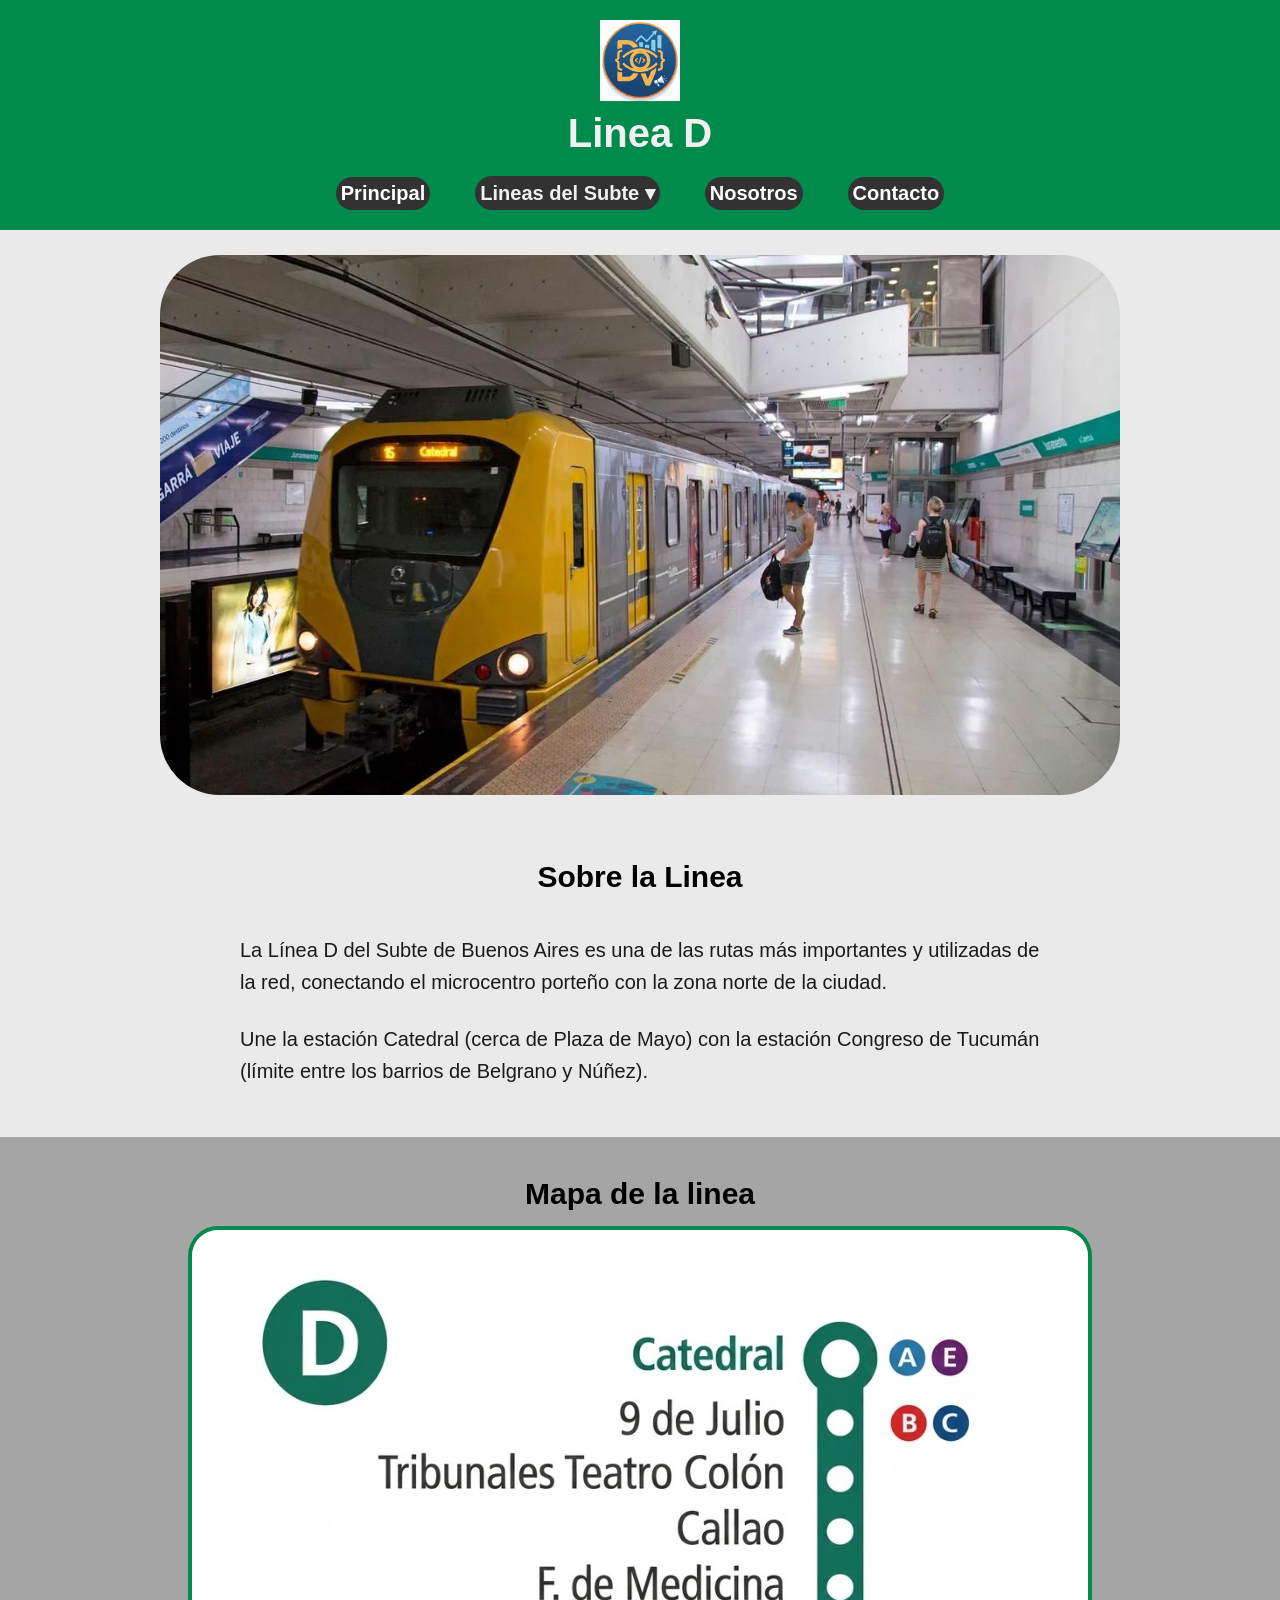
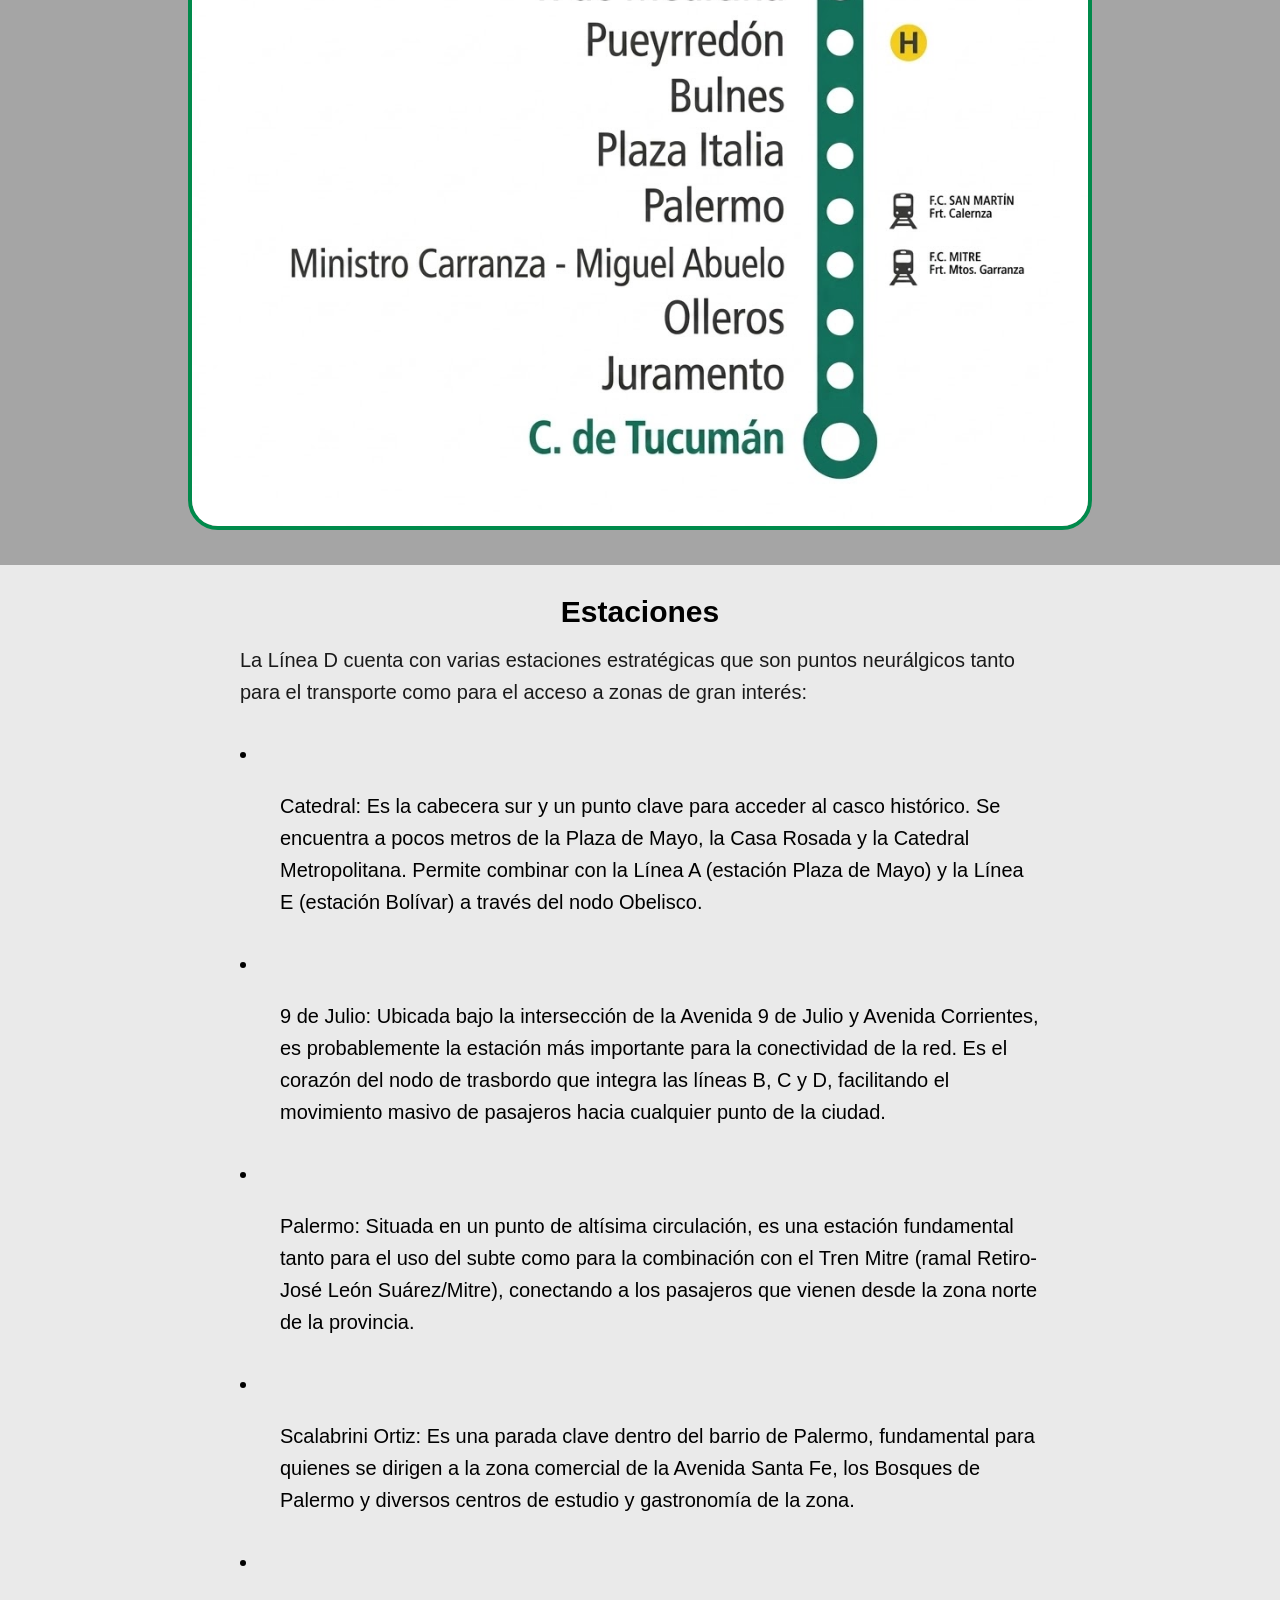
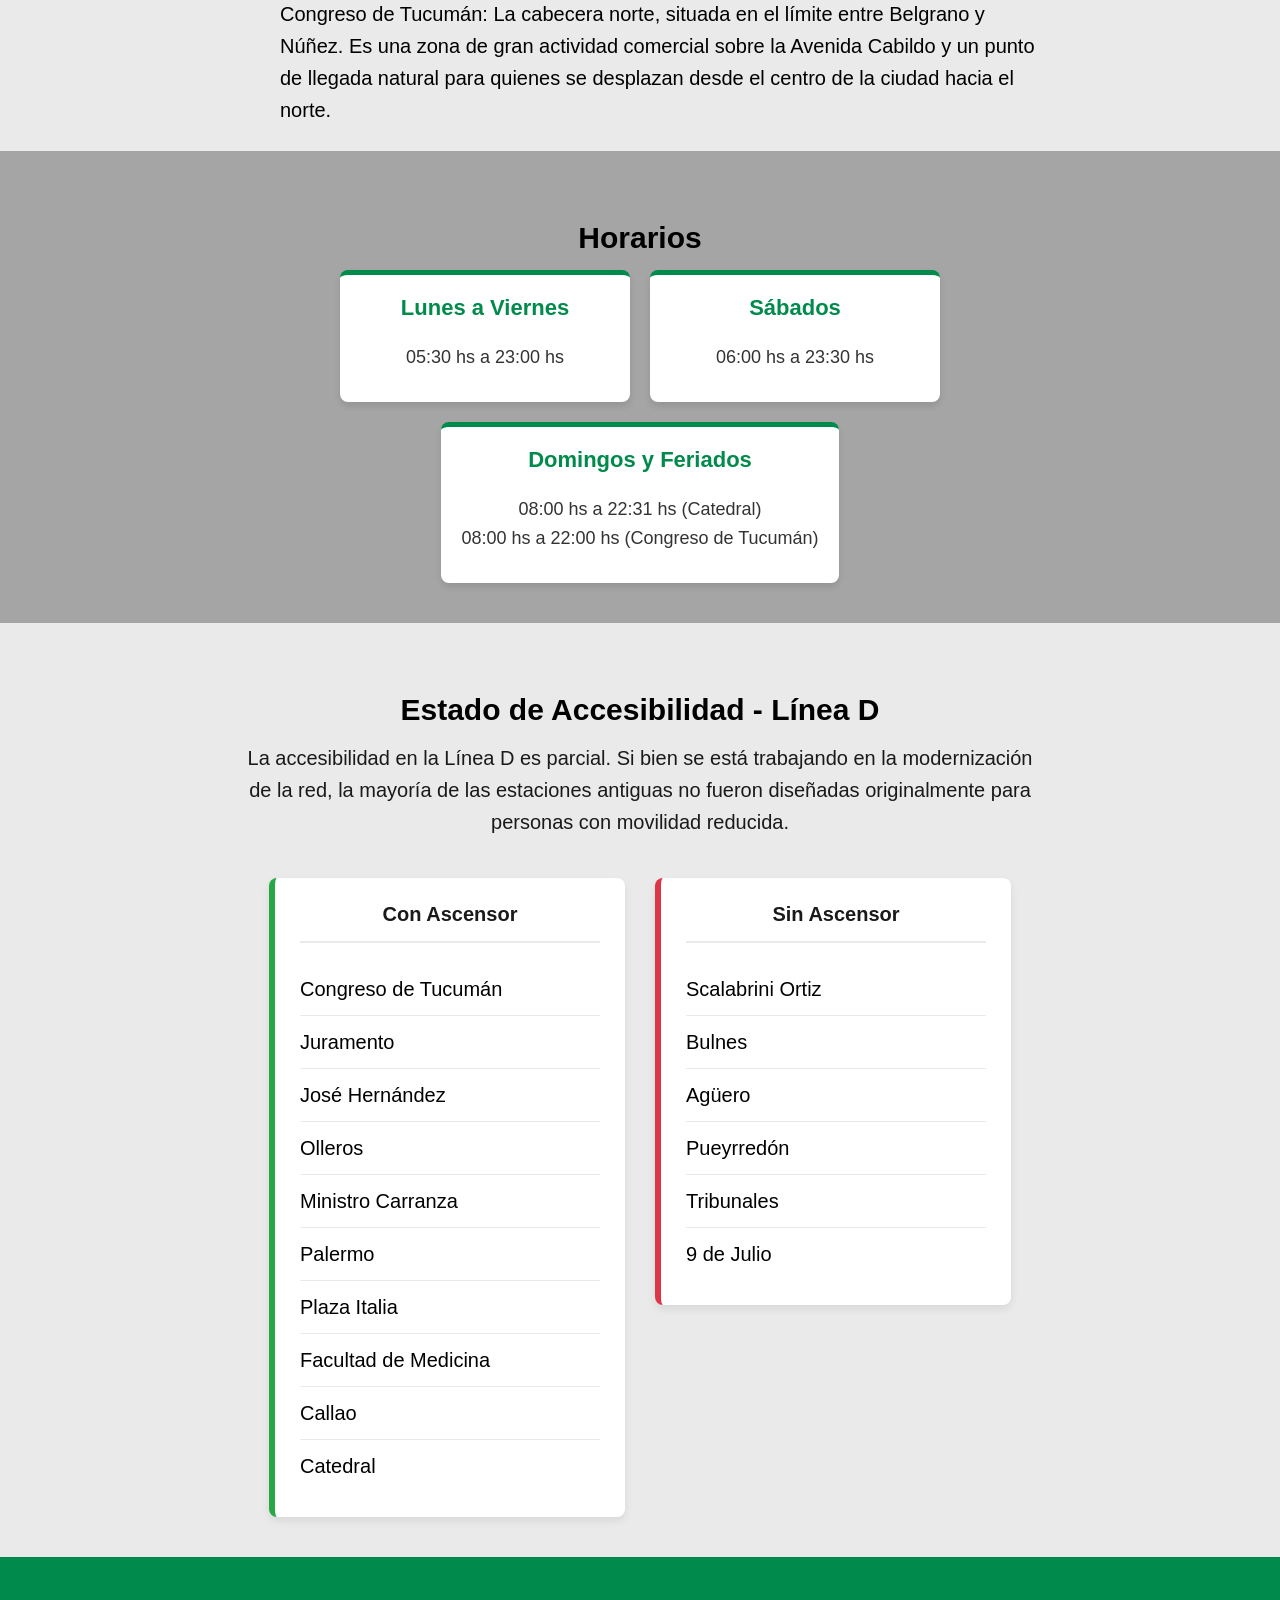
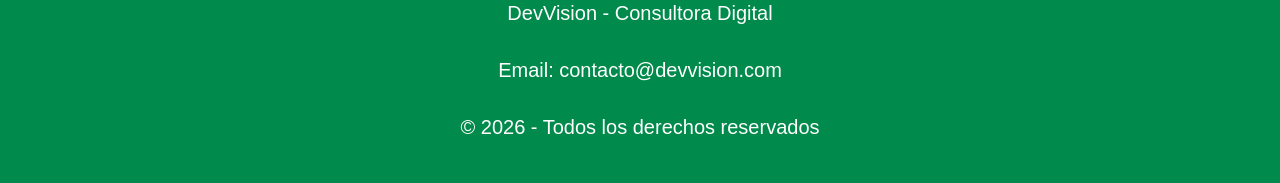
<file: index.html>
<!DOCTYPE html>
<html lang="es">
<head>
    <meta charset="UTF-8">
    <meta name="viewport" content="width=device-width, initial-scale=1.0">
    <title>Linea D - Grupo 3</title>
    <link rel="stylesheet" href="estilos/css.css">
</head>
<body>
     <header class="header-principal">
        <div class="logo-titulo">
            <img src="img/DevVisionIcon.png" alt="IconoDevVision" class="icono-header">
            <h1>Linea D</h1>
        </div>

        <nav class="menu-navegacion">
            <input type="checkbox" id="menu">  
            <label for="menu" class="menuhamburguesa"> ☰ </label>
            <ul>
                <li>
                    <a href="https://santiago414.github.io/PaginaPrincipalSubte/">Principal</a>
                </li>
                <li class="dropdown">
                    <input type="checkbox" id="check-proyectos">
                    <label for="check-proyectos" class="label-proyectos">Lineas del Subte ▾</label>
                    <ul class="submenu">
                        <li><a href="https://valentinasalinasc.github.io/lineahsubte/">Linea H</a></li>
                        <li><a href="https://carlosmarinaro.github.io/LINEA-C/#">Linea C</a></li>
                        <li><a href="">Linea D</a></li>
                    </ul>
                </li>
                <li>
                    <a href="#footer">Nosotros</a>
                </li>
                <li>
                    <a href="#footer">Contacto</a>
                </li>
            </ul>
        </nav> 
    </header>


    <main>
        <p></p>
        <nav class="ImagenSubte"><img src="img/Subte-Linea-D.jpg" alt="LineaD_Estaciones"></nav>
        <p></p>
        <h2>Sobre la Linea</h2>
        <p></p>
        <p>La Línea D del Subte de Buenos Aires es una de las rutas más importantes y utilizadas de la red, conectando el microcentro porteño con la zona norte de la ciudad.</p>
        <p>Une la estación Catedral (cerca de Plaza de Mayo) con la estación Congreso de Tucumán (límite entre los barrios de Belgrano y Núñez).</p>
        <p></p> 
    </main>

    <main class="colorgris">
        <p></p>
        <h2>Mapa de la linea</h2>
        <nav class="Imagen"><img src="img/ESTACIONESLINEAD.avif" alt="LineaD_Estaciones"></nav>
        <p></p>
    </main>

    <main>
        <h2>Estaciones</h2>
        <p>La Línea D cuenta con varias estaciones estratégicas que son puntos neurálgicos tanto para el transporte como para el acceso a zonas de gran interés:</p>
        <li><ul>Catedral: Es la cabecera sur y un punto clave para acceder al casco histórico. Se encuentra a pocos metros de la Plaza de Mayo, la Casa Rosada y la Catedral Metropolitana. Permite combinar con la Línea A (estación Plaza de Mayo) y la Línea E (estación Bolívar) a través del nodo Obelisco.</ul></li>
        <li><ul>9 de Julio: Ubicada bajo la intersección de la Avenida 9 de Julio y Avenida Corrientes, es probablemente la estación más importante para la conectividad de la red. Es el corazón del nodo de trasbordo que integra las líneas B, C y D, facilitando el movimiento masivo de pasajeros hacia cualquier punto de la ciudad.</ul></li>
        <li><ul>Palermo: Situada en un punto de altísima circulación, es una estación fundamental tanto para el uso del subte como para la combinación con el Tren Mitre (ramal Retiro-José León Suárez/Mitre), conectando a los pasajeros que vienen desde la zona norte de la provincia.</ul></li>
        <li><ul>Scalabrini Ortiz: Es una parada clave dentro del barrio de Palermo, fundamental para quienes se dirigen a la zona comercial de la Avenida Santa Fe, los Bosques de Palermo y diversos centros de estudio y gastronomía de la zona.</ul></li>
        <li><ul>Congreso de Tucumán: La cabecera norte, situada en el límite entre Belgrano y Núñez. Es una zona de gran actividad comercial sobre la Avenida Cabildo y un punto de llegada natural para quienes se desplazan desde el centro de la ciudad hacia el norte.</ul></li>
    </main>
    
    <main class="colorgris padding-seccion">
        <h2>Horarios</h2>
        <div class="contenedor-horarios">
            <div class="tarjeta-horario">
                <h3>Lunes a Viernes</h3>
                <p>05:30 hs a 23:00 hs</p>
            </div>
            <div class="tarjeta-horario">
                <h3>Sábados</h3>
                <p>06:00 hs a 23:30 hs</p>
            </div>
            <div class="tarjeta-horario">
                <h3>Domingos y Feriados</h3>
                <p>08:00 hs a 22:31 hs (Catedral)<br>08:00 hs a 22:00 hs (Congreso de Tucumán)</p>
            </div>
        </div>
    </main>

    <main class="padding-seccion">
        <h2>Estado de Accesibilidad - Línea D</h2>
        <p class="texto-centrado">La accesibilidad en la Línea D es parcial. Si bien se está trabajando en la modernización de la red, la mayoría de las estaciones antiguas no fueron diseñadas originalmente para personas con movilidad reducida.</p>
        
        <div class="contenedor-accesibilidad">
            <div class="columna-accesible">
                <h3> Con Ascensor</h3>
                <ul>
                    <li>Congreso de Tucumán</li>
                    <li>Juramento</li>
                    <li>José Hernández</li>
                    <li>Olleros</li>
                    <li>Ministro Carranza</li>
                    <li>Palermo</li>
                    <li>Plaza Italia</li>
                    <li>Facultad de Medicina</li>
                    <li>Callao</li>
                    <li>Catedral</li>
                </ul>
            </div>

            <div class="columna-no-accesible">
                <h3> Sin Ascensor</h3>
                <ul>
                    <li>Scalabrini Ortiz</li>
                    <li>Bulnes</li>
                    <li>Agüero</li>
                    <li>Pueyrredón</li>
                    <li>Tribunales</li>
                    <li>9 de Julio</li>
                </ul>
            </div>
        </div>
    </main>

   <footer id="footer">
    <p></p>
        <p>DevVision - Consultora Digital</p>
        <p>Email: contacto@devvision.com</p>
        <p>© 2026 - Todos los derechos reservados</p>
    </footer>
</body>
</html>
</file>
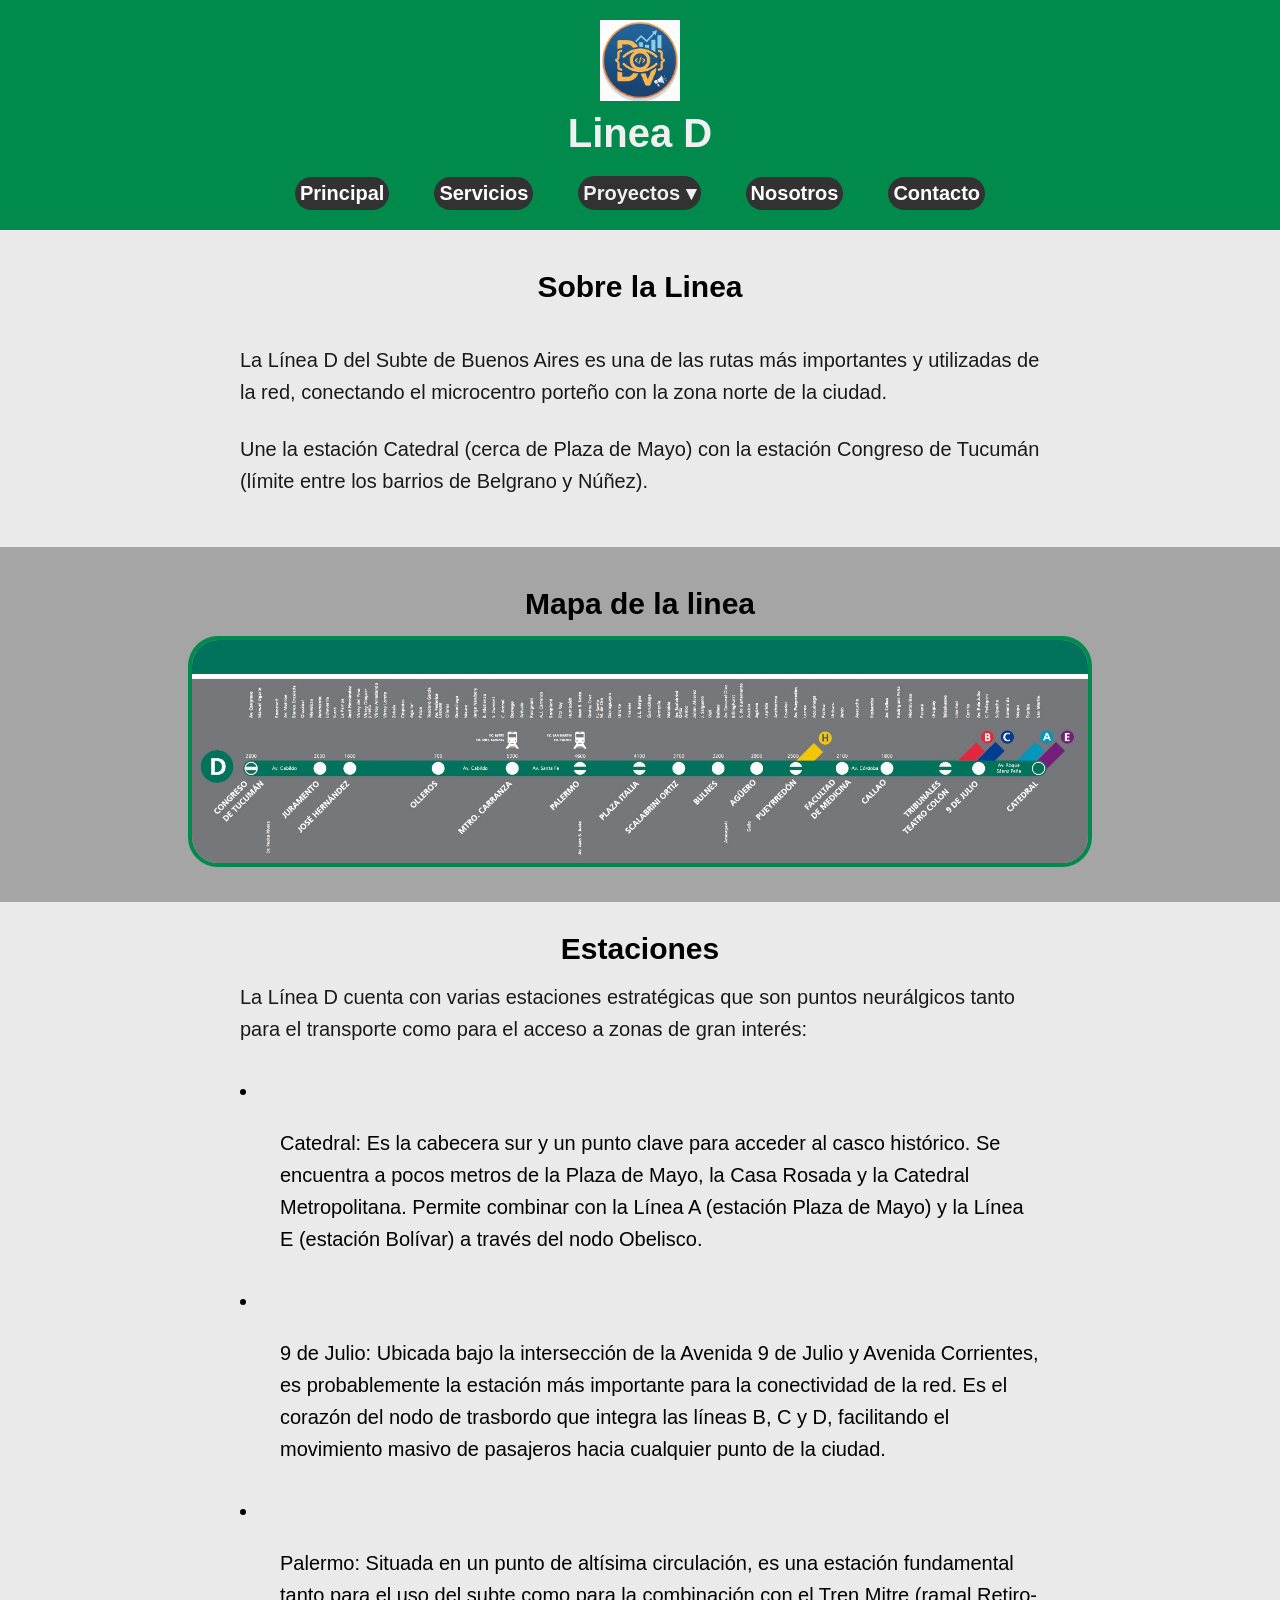
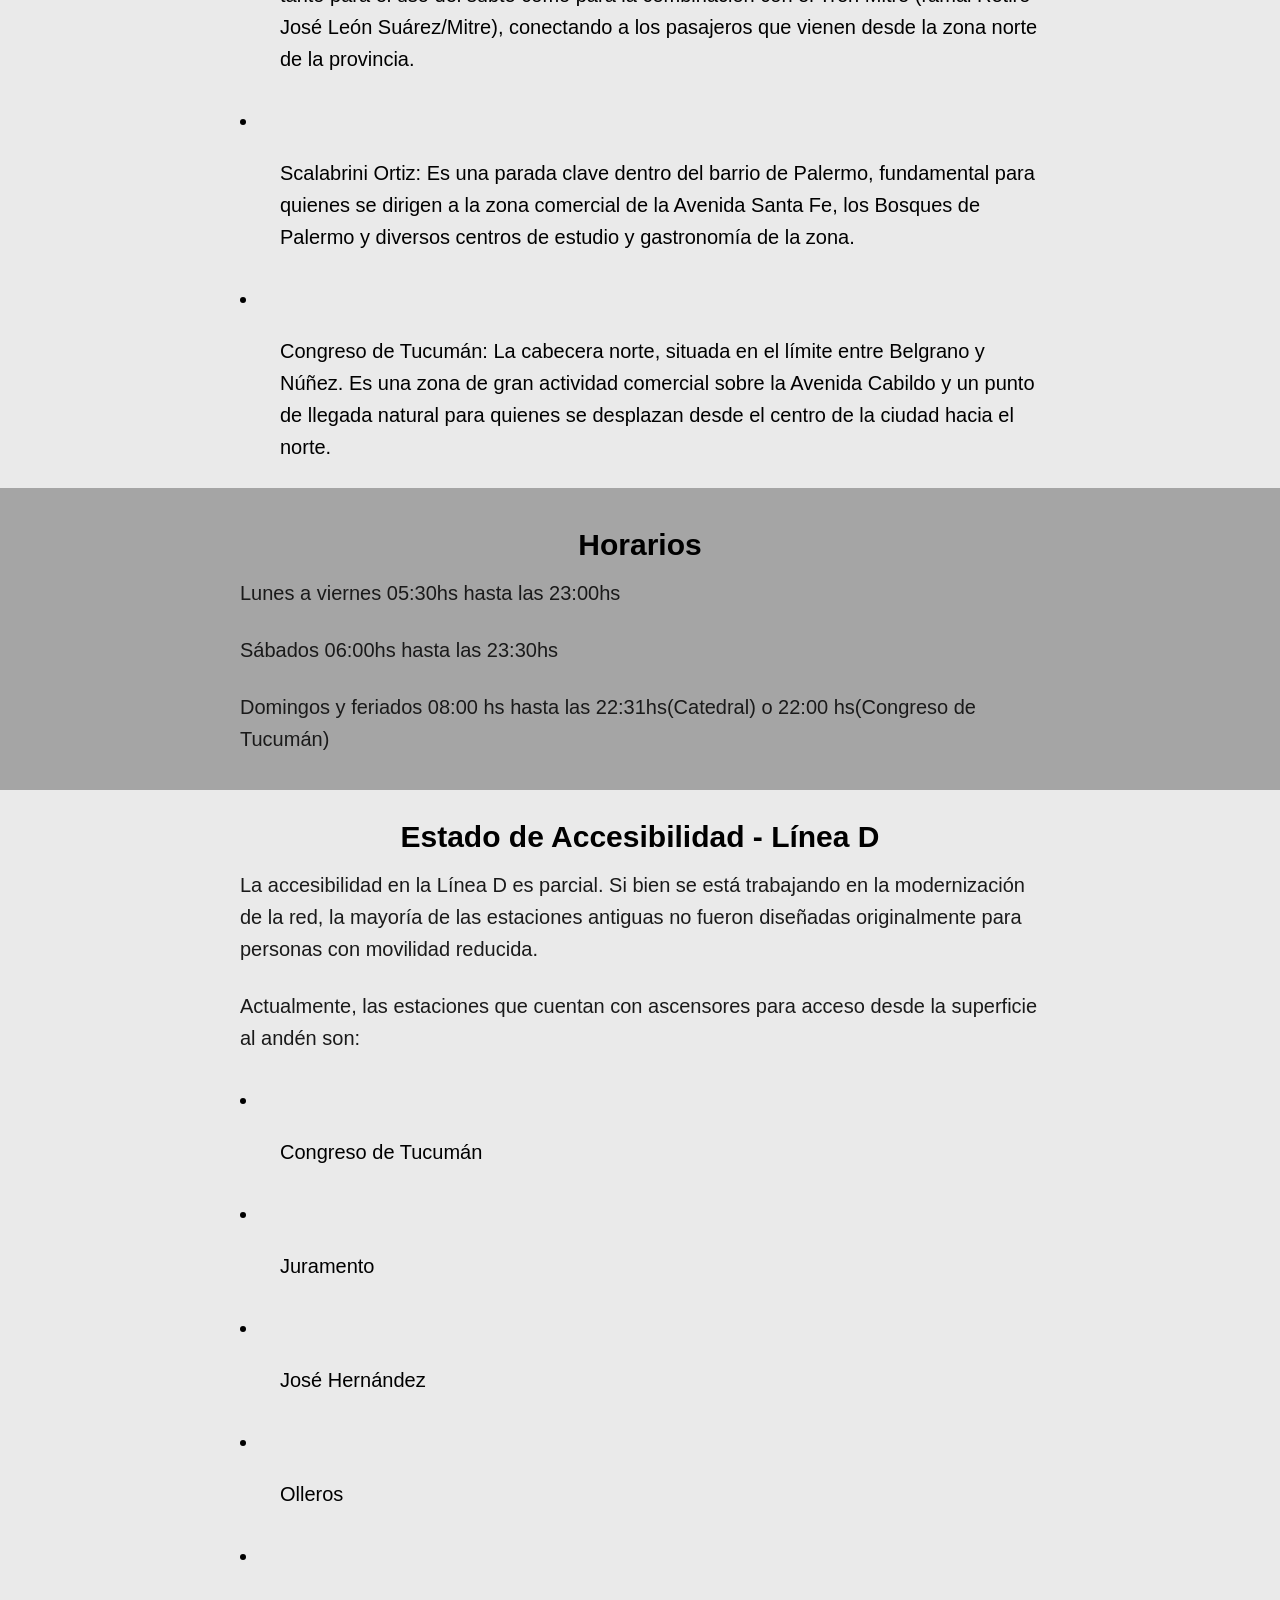
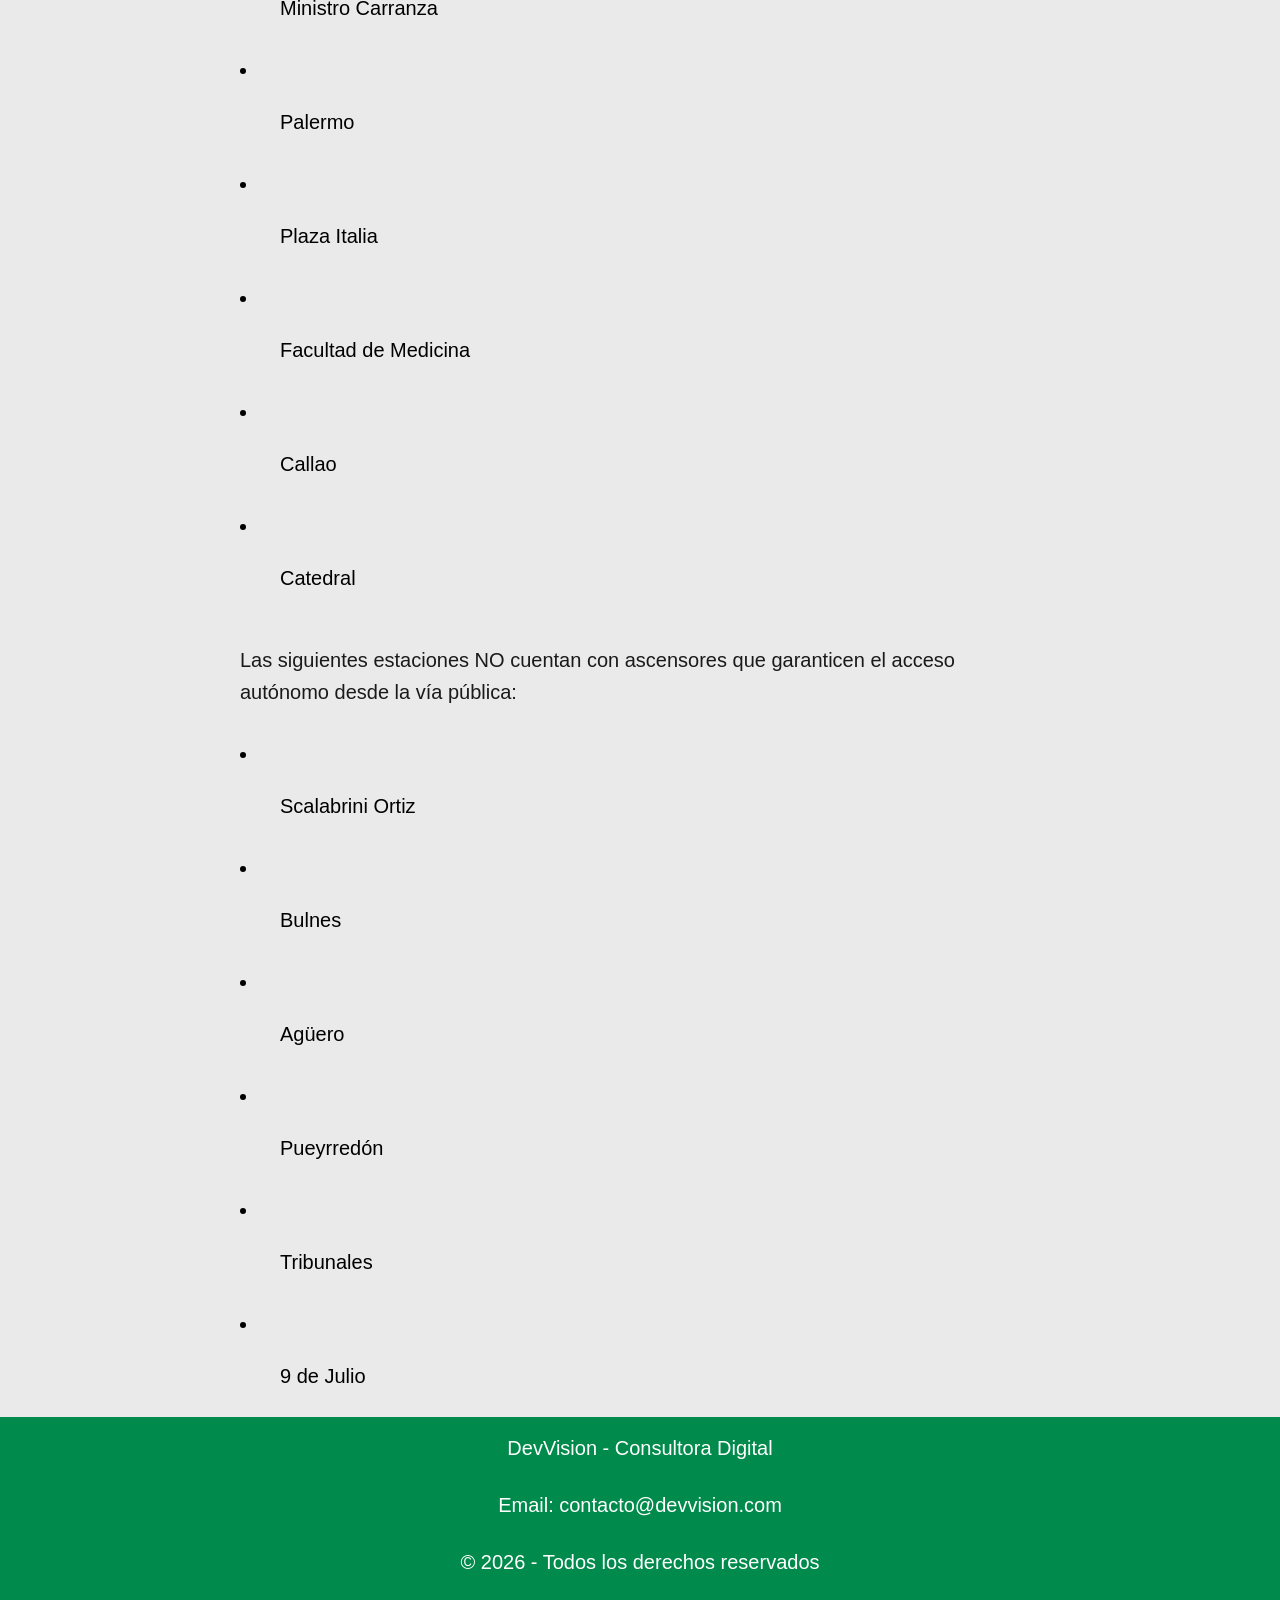
<file: LineaD.html>
<!DOCTYPE html>
<html lang="en">
<head>
    <meta charset="UTF-8">
    <meta name="viewport" content="width=device-width, initial-scale=1.0">
    <title>Linea D - Grupo 3</title>
    <link rel="stylesheet" href="estilos/css.css">
</head>
<body>
     <header class="header-principal">
        <div class="logo-titulo">
            <img src="img/DevVisionIcon.png" alt="IconoDevVision" class="icono-header">
            <h1>Linea D</h1>
        </div>

        <nav class="menu-navegacion">
            <input type="checkbox" id="menu">  
            <label for="menu" class="menuhamburguesa"> ☰ </label>
            <ul>
                <li>
                    <a href="">Principal</a>
                </li>
                <li>
                    <a>Servicios</a>
                </li>
                <li class="dropdown">
                    <input type="checkbox" id="check-proyectos">
                    
                    <label for="check-proyectos" class="label-proyectos">Proyectos ▾</label>
                    
                    <ul class="submenu">
                        <li><a href="">Transporte</a></li>
                        <li><a href="">Web Corporativa</a></li>
                    </ul>
                </li>

                <li>
                    <a>Nosotros</a>
                </li>
                <li>
                    <a>Contacto</a>
                </li>
                
            </ul>
        </nav> 
    </header>
    <main>
        <p></p>
            <h2>Sobre la Linea</h2>
            <p></p>
            <p>La Línea D del Subte de Buenos Aires es una de las rutas más importantes y utilizadas de la red, conectando el microcentro porteño con la zona norte de la ciudad.</p>
            <p>Une la estación Catedral (cerca de Plaza de Mayo) con la estación Congreso de Tucumán (límite entre los barrios de Belgrano y Núñez).</p>
            <p></p> 

    </main>

    <main class="colorgris">
        <p></p>
        <h2>Mapa de la linea</h2>
        <nav class="Imagen"><img src="img/combinaciones_D.jpg" alt="LineaD_Estaciones"></nav>
        <p></p>
    </main>

    <main>
        <h2>Estaciones</h2>
        <p>La Línea D cuenta con varias estaciones estratégicas que son puntos neurálgicos tanto para el transporte como para el acceso a zonas de gran interés:</p>
        <li><ul>Catedral: Es la cabecera sur y un punto clave para acceder al casco histórico. Se encuentra a pocos metros de la Plaza de Mayo, la Casa Rosada y la Catedral Metropolitana. Permite combinar con la Línea A (estación Plaza de Mayo) y la Línea E (estación Bolívar) a través del nodo Obelisco.</ul></li>
        <li><ul>9 de Julio: Ubicada bajo la intersección de la Avenida 9 de Julio y Avenida Corrientes, es probablemente la estación más importante para la conectividad de la red. Es el corazón del nodo de trasbordo que integra las líneas B, C y D, facilitando el movimiento masivo de pasajeros hacia cualquier punto de la ciudad.</ul></li>
        <li><ul>Palermo: Situada en un punto de altísima circulación, es una estación fundamental tanto para el uso del subte como para la combinación con el Tren Mitre (ramal Retiro-José León Suárez/Mitre), conectando a los pasajeros que vienen desde la zona norte de la provincia.</ul></li>
        <li><ul>Scalabrini Ortiz: Es una parada clave dentro del barrio de Palermo, fundamental para quienes se dirigen a la zona comercial de la Avenida Santa Fe, los Bosques de Palermo y diversos centros de estudio y gastronomía de la zona.</ul></li>
        <li><ul>Congreso de Tucumán: La cabecera norte, situada en el límite entre Belgrano y Núñez. Es una zona de gran actividad comercial sobre la Avenida Cabildo y un punto de llegada natural para quienes se desplazan desde el centro de la ciudad hacia el norte.</ul></li>

    </main>
    
    <main class="colorgris">
        <p></p>
        <h2>Horarios</h2>
        <p>Lunes a viernes	05:30hs	hasta las	23:00hs
        </p>
        <p>Sábados	06:00hs	hasta las	23:30hs</p>

        <p>
            Domingos y feriados	08:00 hs hasta las	22:31hs(Catedral) o 22:00 hs(Congreso de Tucumán)
        </p>
        <p></p>
    </main>

    <main>
        <h2>Estado de Accesibilidad - Línea D</h2>
        <p>La accesibilidad en la Línea D es parcial. Si bien se está trabajando en la modernización de la red, la mayoría de las estaciones antiguas no fueron diseñadas originalmente para personas con movilidad reducida.</p>
        <p>Actualmente, las estaciones que cuentan con ascensores para acceso desde la superficie al andén son:</p>
        <li><ul>Congreso de Tucumán</ul></li>
        <li><ul>Juramento</ul></li>
        <li><ul>José Hernández</ul></li>
        <li><ul>Olleros</ul></li>
        <li><ul>Ministro Carranza</ul></li>
        <li><ul>Palermo</ul></li>
        <li><ul>Plaza Italia</ul></li>
        <li><ul>Facultad de Medicina</ul></li>
        <li><ul>Callao</ul></li>
        <li><ul>Catedral</ul></li>
        <p></p>

        <p>Las siguientes estaciones NO cuentan con ascensores que garanticen el acceso autónomo desde la vía pública:</p>
        <li><ul>Scalabrini Ortiz</ul></li>
        <li><ul>Bulnes</ul></li>
        <li><ul>Agüero</ul></li>
        <li><ul>Pueyrredón</ul></li>
        <li><ul>Tribunales</ul></li>
        <li><ul>9 de Julio</ul></li>
    </main>



   <footer>
        <p>DevVision - Consultora Digital</p>
        <p>Email: contacto@devvision.com</p>
        <p>© 2026 - Todos los derechos reservados</p>
    </footer>
</body>
</html>
</file>
<file: estilos/css.css>
body {
    background-color: #eaeaea;
    margin: 0;
    padding: 0;
    box-sizing: border-box;
}

h2 {
    color: #000000;
    font-size: 30px;
    text-align: center;
    font-family: Arial, Helvetica, sans-serif;
    max-width: 800px;
    margin: 30px auto 15px auto; 
}

h1 {
    color: #f0f0f0;
    text-align: center;
    font-size: 40px;
    font-family: Arial, Helvetica, sans-serif;
    margin: 0;
    padding: 0; 
}

h3 { font-size: 25px; text-align: center; }
h4 { font-size: 19px; text-align: center; }

p {
    color: #1a1a1a;
    font-family: Arial, Helvetica, sans-serif;
    font-size: 20px;    
    max-width: 800px; 
    margin: 0 auto 15px auto;
    padding-bottom: 10px;
    text-align: left; 
    line-height: 1.6; 
}

.header-principal {
    display: flex;
    flex-direction: column;
    align-items: center; 
    justify-content: center;
    background-color: #008A4B;   
    padding: 20px 2%; 
    color: white;
}

.logo-titulo {
    display: flex;
    flex-direction: column; 
    align-items: center; 
    gap: 10px;
    margin-bottom: 20px;
}

.icono-header {
    width: 80px;                  
    height: auto;
}


.menu-navegacion > ul {
    display: flex;
    align-items: center;
    list-style: none;
    padding: 0;
    margin: 0;
    gap: 15px;
}

.menu-navegacion ul li {
    font-size: 20px;
    padding: 5px;
    margin: 0 15px;
    list-style: none;
    font-family: Arial, Helvetica, sans-serif;
    background-color: #323232; 
    border-radius: 20px; 

}

.menu-navegacion ul li:hover {
    background-color: #626262;
}


.menu-navegacion a {
    color: rgb(255, 255, 255);
    text-decoration: none;
    font-size: 20px;
    font-weight: bold;
}

.menu-navegacion a:hover {
    color: #ffcc00;
}

.dropdown {
    position: relative;
}

.label-proyectos {
    cursor: pointer;
    color: #f0f0f0;
    font-family: Arial, Helvetica, sans-serif;
    font-weight: bold;
    font-size: 20px;
    user-select: none;
}

.label-proyectos:hover {
    color: #ffcc00;
}


.submenu {
    display: none; 
    position: absolute;
    top: 130%;
    left: 50%;
    transform: translateX(-50%);
    background-color: #008A4B;
    min-width: 160px;
    z-index: 1000;
    padding: 0;
    margin: 0;
    list-style: none;
    box-shadow: 0px 4px 8px rgba(0,0,0,0.2);
    border-radius: 4px;
}


#check-proyectos:checked ~ .submenu {
    display: block;
}

.submenu li {
    display: block !important;
    margin: 0 !important;
    padding: 12px 15px !important;
    border-bottom: 1px solid #00fb8a;
    text-align: center;
    
}

.submenu li:last-child {
    border-bottom: none;
}

.submenu li a {
    color: #ffffff !important;
    text-decoration: none;
    font-size: 14px;
    display: block;
}


input[type="checkbox"] {
    display: none;
}
.menuhamburguesa {
    display: none;
}

main li {
    font-size: 20px;
    color: #000000;
    font-family: Arial, Helvetica, sans-serif;
    padding: 5px;
    max-width: 800px;
    margin: 0 auto;
    text-align: left;
    line-height: 1.6;
}

.colorgris { background-color: #a5a5a5; }

footer {
    background-color: #008A4B;   
    padding: 15px;
    text-align: center;
}
footer p {
    color: #ffffff;
    font-family: Arial, Helvetica, sans-serif;
    font-size: 20px;
    max-width: 800px;
    margin: 0 auto 15px auto;
    padding-bottom: 10px;
    text-align: center;
    line-height: 1.6;
}

.Imagen img {
    border: 4px solid #008A4B;
    display: block;
    margin: 0 auto 25px auto;
    max-width: 70%;
    height: auto;
    border-radius: 30px;

}

.ImagenSubte img {
    display: block;
    margin: 0 auto 25px auto;
    max-width: 75%;
    height: auto;
    border-radius: 60px;
}








.padding-seccion {
    padding: 40px 20px; 
}

.texto-centrado {
    text-align: center;
    max-width: 800px;
    margin: 0 auto 30px auto;
}


.contenedor-horarios {
    display: flex;
    justify-content: center;
    gap: 20px;
    max-width: 900px;
    margin: 0 auto;
    flex-wrap: wrap;
}

.tarjeta-horario {
    background-color: #ffffff;
    border-top: 5px solid #008A4B;
    border-radius: 8px;
    padding: 20px;
    text-align: center;
    min-width: 250px;
    box-shadow: 0 4px 6px rgba(0,0,0,0.1);
}

.tarjeta-horario h3 {
    color: #008A4B;
    margin-top: 0;
    font-size: 22px;
    font-family: Arial, Helvetica, sans-serif;

}

.tarjeta-horario p {
    margin: 0;
    font-size: 18px;
    color: #333;
    text-align: center;
    font-family: Arial, Helvetica, sans-serif;

}


.contenedor-accesibilidad {
    display: flex;
    justify-content: center;
    align-items: flex-start;
    gap: 30px;
    max-width: 900px;
    margin: 0 auto;
    flex-wrap: wrap; 
}

.columna-accesible,.columna-no-accesible {
    min-width: 300px;
    background-color: #ffffff;
    padding: 25px;
    border-radius: 8px;
    box-shadow: 0 4px 8px rgba(0,0,0,0.08);
}

.columna-accesible {
    border-left: 6px solid #28a745;
}

.columna-no-accesible {
    border-left: 6px solid #dc3545; 
}

.columna-accesible h3,
.columna-no-accesible h3 {
    font-family: Arial, Helvetica, sans-serif;
    margin-top: 0;
    font-size: 20px;
    border-bottom: 2px solid #eaeaea;
    padding-bottom: 15px;
    color: #1a1a1a;
}


.contenedor-accesibilidad ul {
    list-style: none; 
    padding: 0;
    margin: 0;
}

.contenedor-accesibilidad li {
    padding: 10px 0;
    border-bottom: 1px solid #eaeaea; 
    text-align: left;
    margin: 0;
    max-width: none;
    font-family: Arial, Helvetica, sans-serif;

}

.contenedor-accesibilidad li:last-child {
    border-bottom: none; 
}




@media all and (max-width: 850px) {
  
    input:checked  ~ ul{   
    display:block;
      }
  
      input:checked ~ label {   
      background: lightgrey; 
          }
  
      label:hover{               
      background: grey;
      }
  
    li{                        
         margin: 0px;
         text-align: left;
         font-size: 15px;
     }

     ul{
        font-size: 15px;
     }
  
     .menuhamburguesa {            
       box-sizing: border-box;
       display: block;
       border: 1px solid black;
       border-radius: 5px;
       width: 30px;
       height: 30px;
       line-height: 30px;
       font-weight: bold;
       text-align: center;
       user-select: none;
       background-color: cadetblue;
  
        }
      
  
    .menu-navegacion ul{                         
       display: none;
       background-color:#008A4B;
  
      }

    .submenu li {
        display: block !important;
        margin: 0 !important;
        padding: 12px 15px !important;
        border-bottom: 1px solid #00fb8a;
        text-align: center;
    }

      h1{ 
        font-size: 23px;
      }
      a{
        font-size: 13px;
    }
    p{
        font-size: 14px;
        text-align: center;
        max-width: 500px; 

    }

    h2{
        font-size: 19px;
    }
    h3{
        font-size: 17px;
    }

  }
</file>
